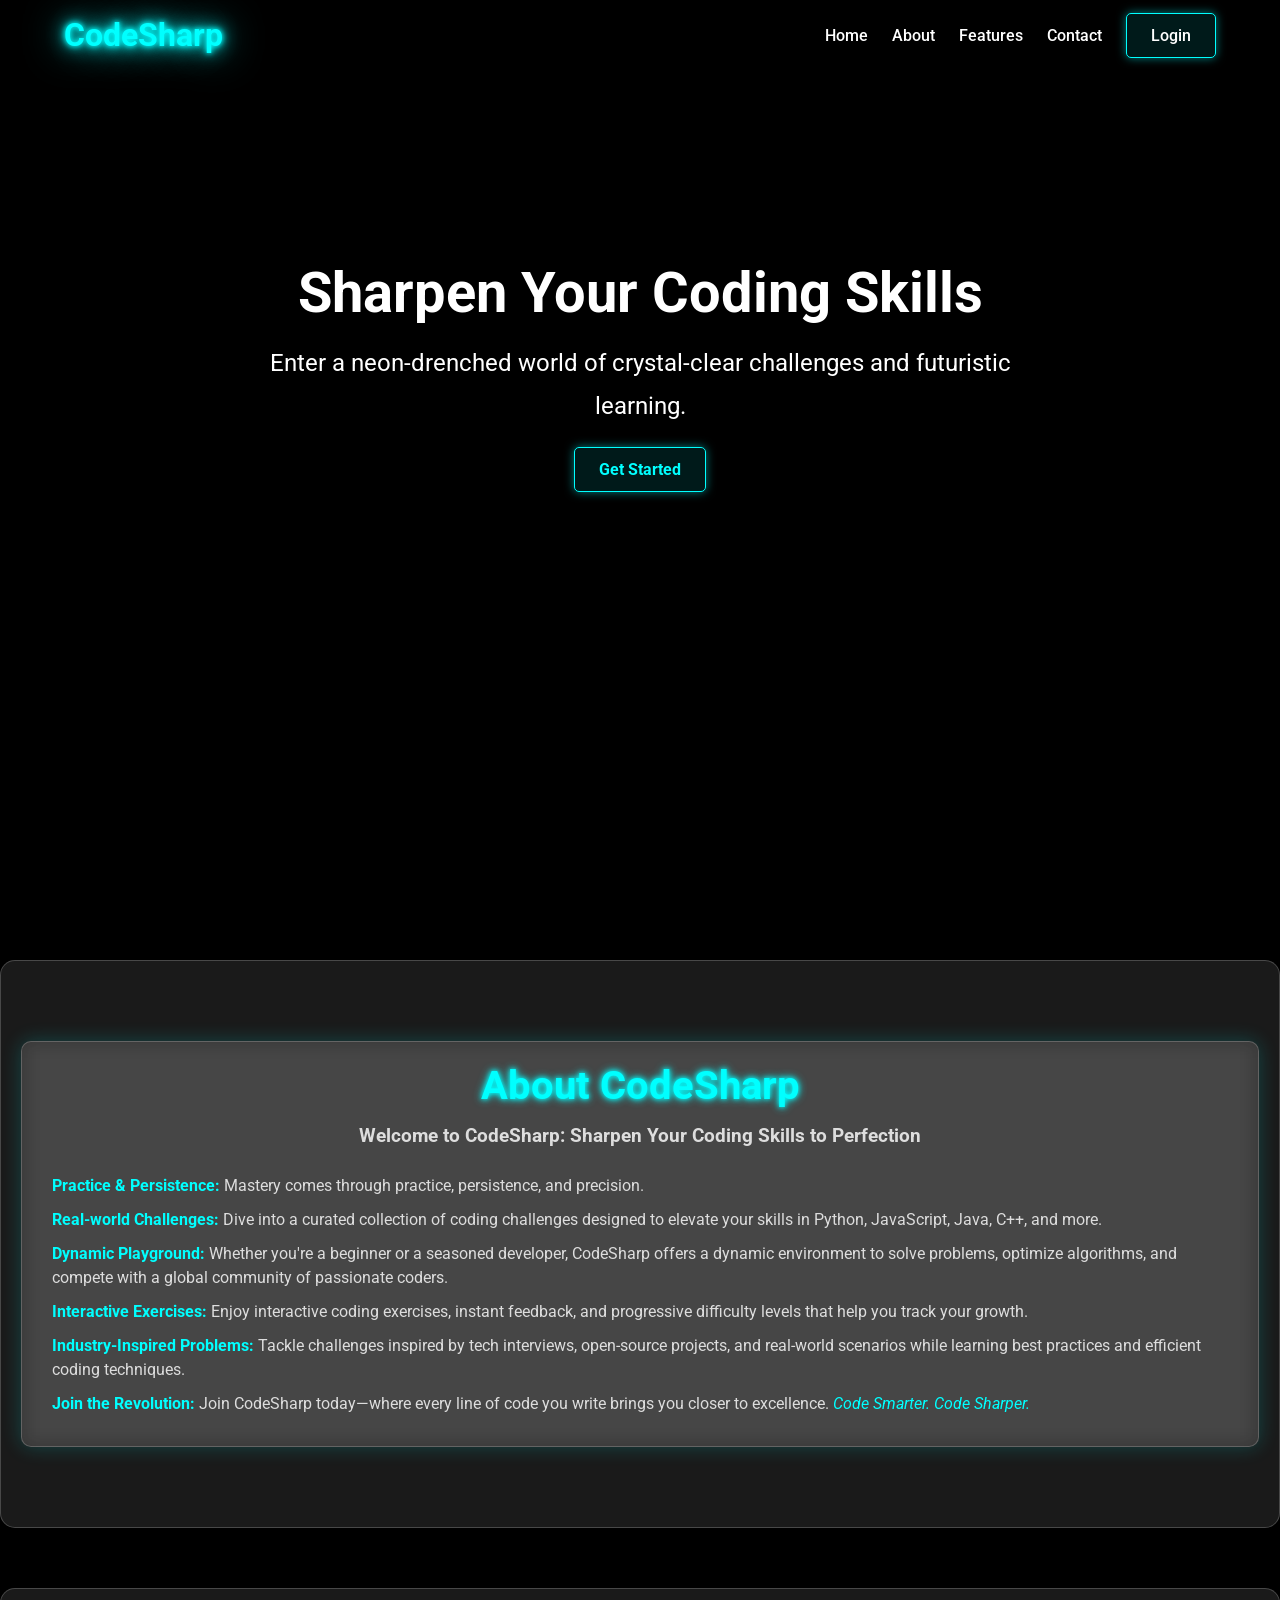
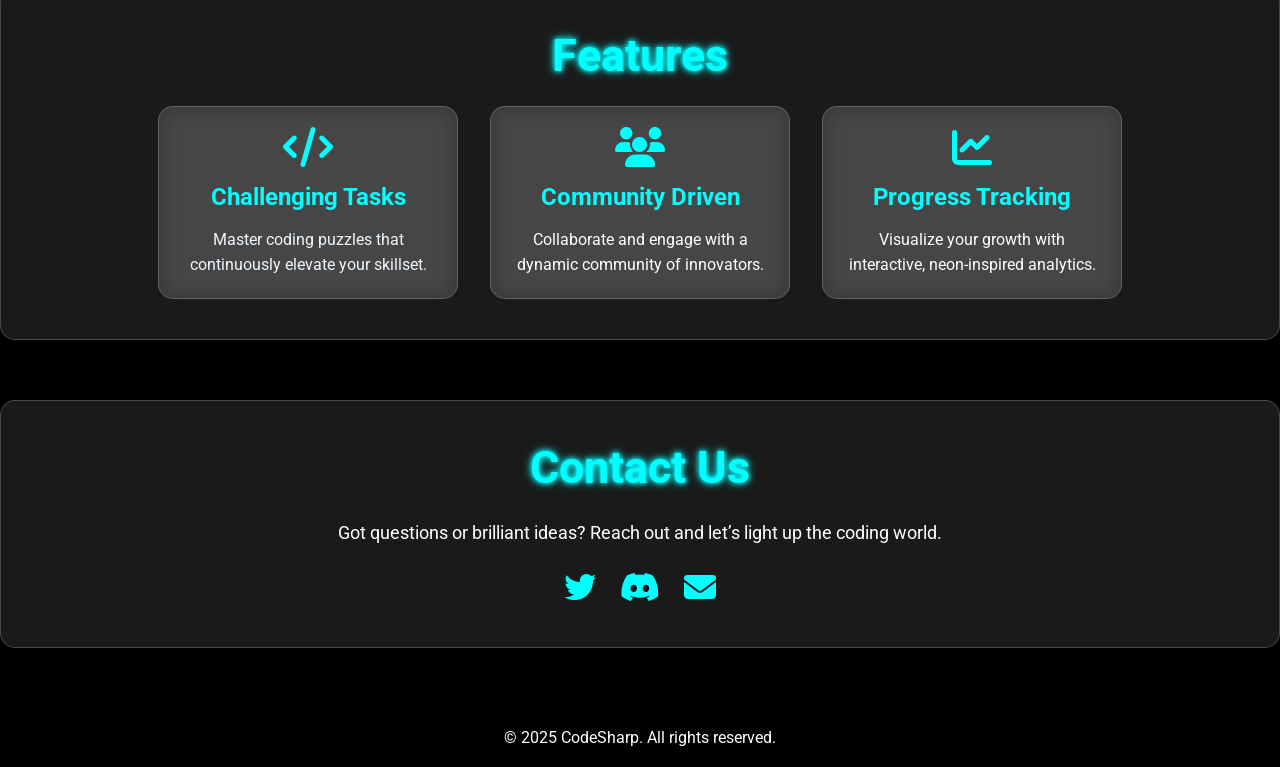
<file: index.html>
<!DOCTYPE html>
<html lang="en">
  <head>
    <meta charset="UTF-8" />
    <meta name="viewport" content="width=device-width, initial-scale=1.0" />
    <title>CodeSharp - Neon & Crystal Glass</title>
    <!-- Google Fonts for a modern look -->
    <link
      href="https://fonts.googleapis.com/css2?family=Roboto:wght@300;400;700&display=swap"
      rel="stylesheet"
    />
    <!-- Font Awesome for icons -->
    <link
      rel="stylesheet"
      href="https://cdnjs.cloudflare.com/ajax/libs/font-awesome/6.2.0/css/all.min.css"
    />
    <link rel="stylesheet" href="styles.css" />
  </head>
  <body>
    <header>
      <div class="container header-container">
        <div class="logo neon-text">CodeSharp</div>
        <nav>
          <ul class="nav-list">
            <li><a href="#hero">Home</a></li>
            <li><a href="#about">About</a></li>
            <li><a href="#features">Features</a></li>
            <li><a href="#contact">Contact</a></li>
            <li><a href="auth.html" class="btn btn-neon">Login</a></li>
          </ul>
          <div class="menu-toggle">
            <span></span>
            <span></span>
            <span></span>
          </div>
        </nav>
      </div>
    </header>

    <section id="hero" class="hero">
      <!-- The rotating background will be applied to this div -->
      <div id="hero-bg"></div>
      <div class="overlay"></div>
      <div class="container hero-container">
        <h1 class="animate-fadeIn">Sharpen Your Coding Skills</h1>
        <p class="animate-fadeIn delay-1">
          Enter a neon-drenched world of crystal-clear challenges and futuristic
          learning.
        </p>
        <a href="auth.html" class="btn btn-neon animate-fadeIn delay-2"
          >Get Started</a
        >
      </div>
    </section>

    <section id="about" class="about glass animate-slideIn">
      <div class="about-us">
        <h2>About CodeSharp</h2>
        <p>
          <strong
            >Welcome to CodeSharp: Sharpen Your Coding Skills to
            Perfection</strong
          >
        </p>
        <ul>
          <li>
            <strong>Practice & Persistence:</strong> Mastery comes through
            practice, persistence, and precision.
          </li>
          <li>
            <strong>Real-world Challenges:</strong> Dive into a curated
            collection of coding challenges designed to elevate your skills in
            Python, JavaScript, Java, C++, and more.
          </li>
          <li>
            <strong>Dynamic Playground:</strong> Whether you're a beginner or a
            seasoned developer, CodeSharp offers a dynamic environment to solve
            problems, optimize algorithms, and compete with a global community
            of passionate coders.
          </li>
          <li>
            <strong>Interactive Exercises:</strong> Enjoy interactive coding
            exercises, instant feedback, and progressive difficulty levels that
            help you track your growth.
          </li>
          <li>
            <strong>Industry-Inspired Problems:</strong> Tackle challenges
            inspired by tech interviews, open-source projects, and real-world
            scenarios while learning best practices and efficient coding
            techniques.
          </li>
          <li>
            <strong>Join the Revolution:</strong> Join CodeSharp today—where
            every line of code you write brings you closer to excellence.
            <em>Code Smarter. Code Sharper.</em>
          </li>
        </ul>
      </div>
    </section>

    <section id="features" class="features glass animate-slideIn">
      <div class="container">
        <h2>Features</h2>
        <div class="feature-list">
          <div class="feature-item">
            <i class="fas fa-code"></i>
            <a
              href="challenges.html"
              style="text-decoration: none; color: aliceblue"
              ><h3>Challenging Tasks</h3>
              <p>
                Master coding puzzles that continuously elevate your skillset.
              </p>
            </a>
          </div>
          <div class="feature-item">
            <i class="fas fa-users"></i>
            <h3>Community Driven</h3>
            <p>
              Collaborate and engage with a dynamic community of innovators.
            </p>
          </div>
          <div class="feature-item">
            <i class="fas fa-chart-line"></i>
            <h3>Progress Tracking</h3>
            <p>
              Visualize your growth with interactive, neon-inspired analytics.
            </p>
          </div>
        </div>
      </div>
    </section>

    <section id="contact" class="contact glass animate-slideIn">
      <div class="container">
        <h2>Contact Us</h2>
        <p>
          Got questions or brilliant ideas? Reach out and let’s light up the
          coding world.
        </p>
        <div class="contact-icons">
          <a href="#"><i class="fab fa-twitter"></i></a>
          <a href="#"><i class="fab fa-discord"></i></a>
          <a href="#"><i class="fas fa-envelope"></i></a>
        </div>
      </div>
    </section>

    <footer class="animate-fadeIn">
      <div class="container">
        <p>&copy; 2025 CodeSharp. All rights reserved.</p>
      </div>
    </footer>

    <script src="scripts.js"></script>
  </body>
</html>
</file>
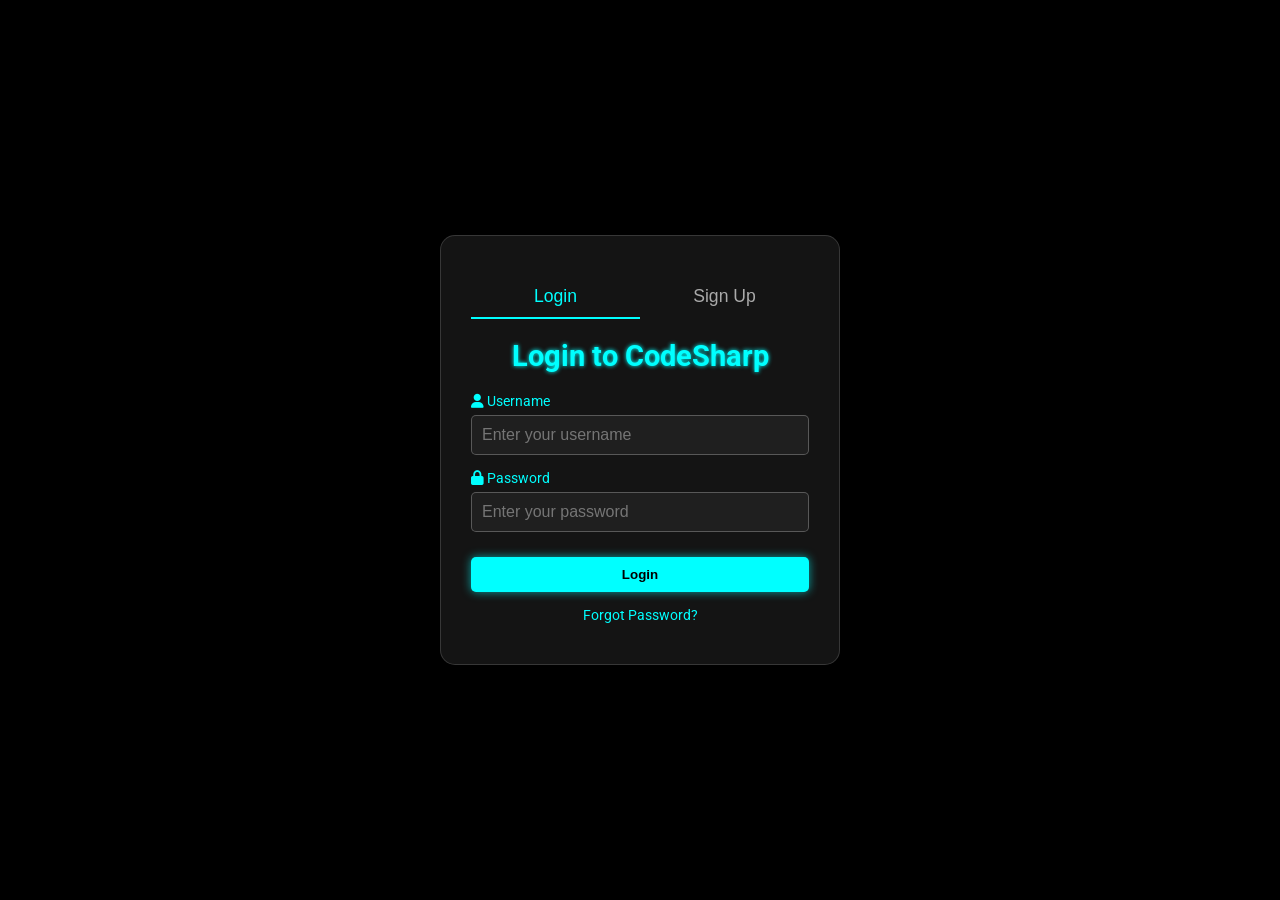
<file: auth.html>
<!DOCTYPE html>
<html lang="en">
<head>
  <meta charset="UTF-8" />
  <meta name="viewport" content="width=device-width, initial-scale=1.0" />
  <title>CodeSharp - Authentication</title>
  <!-- Google Fonts for a modern look -->
  <link href="https://fonts.googleapis.com/css2?family=Roboto:wght@300;400;700&display=swap" rel="stylesheet">
  <!-- Font Awesome for icons -->
  <link rel="stylesheet" href="https://cdnjs.cloudflare.com/ajax/libs/font-awesome/6.2.0/css/all.min.css" />
  <link rel="stylesheet" href="auth.css" />
</head>
<body>
  <!-- Background Image Slider -->
  <div id="auth-bg"></div>

  <div class="auth-container">
    <div class="auth-card glass">
      <div class="tab-buttons">
        <button id="loginTab" class="active">Login</button>
        <button id="signupTab">Sign Up</button>
      </div>
      <div class="form-container">
        <!-- Login Form -->
        <form id="loginForm" class="auth-form active">
          <h2 class="aqua-text">Login to CodeSharp</h2>
          <div class="input-group">
            <label for="loginUsername"><i class="fas fa-user"></i> Username</label>
            <input type="text" id="loginUsername" name="username" placeholder="Enter your username" required />
          </div>
          <div class="input-group">
            <label for="loginPassword"><i class="fas fa-lock"></i> Password</label>
            <input type="password" id="loginPassword" name="password" placeholder="Enter your password" required />
          </div>
          <button type="submit" class="btn btn-aqua">Login</button>
          <div class="additional-links">
            <a href="#">Forgot Password?</a>
          </div>
        </form>
        <!-- Sign Up Form -->
        <form id="signupForm" class="auth-form">
          <h2 class="aqua-text">Sign Up for CodeSharp</h2>
          <div class="input-group">
            <label for="signupUsername"><i class="fas fa-user"></i> Username</label>
            <input type="text" id="signupUsername" name="username" placeholder="Choose a username" required />
          </div>
          <div class="input-group">
            <label for="signupEmail"><i class="fas fa-envelope"></i> Email</label>
            <input type="email" id="signupEmail" name="email" placeholder="Enter your email" required />
          </div>
          <div class="input-group">
            <label for="signupPassword"><i class="fas fa-lock"></i> Password</label>
            <input type="password" id="signupPassword" name="password" placeholder="Create a password" required />
          </div>
          <button type="submit" class="btn btn-aqua">Sign Up</button>
        </form>
      </div>
    </div>
  </div>
  <script src="auth.js"></script>
</body>
</html>
</file>
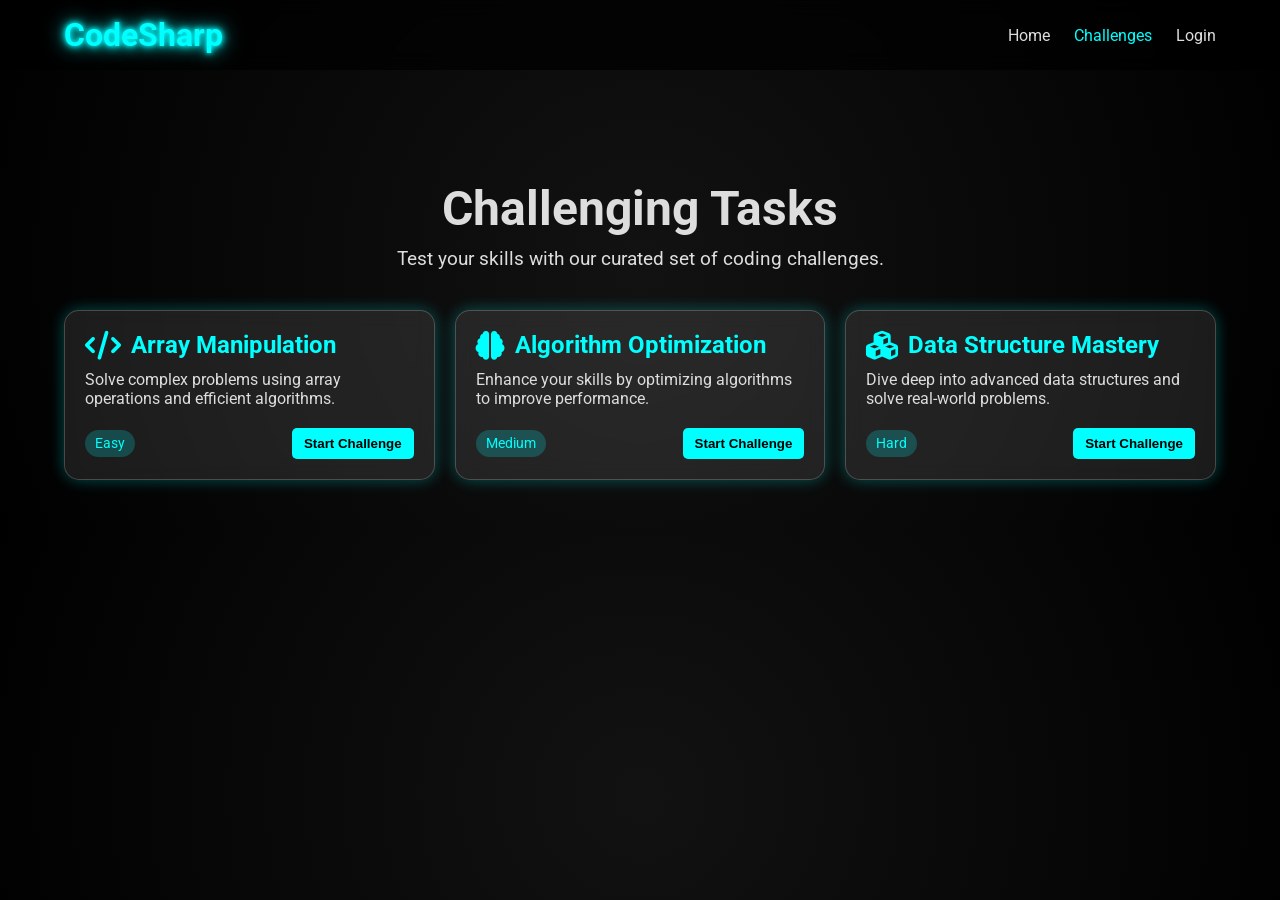
<file: challenges.html>
<!DOCTYPE html>
<html lang="en">
<head>
  <meta charset="UTF-8" />
  <meta name="viewport" content="width=device-width, initial-scale=1.0" />
  <title>CodeSharp - Challenging Tasks</title>
  <!-- Google Fonts for a modern look -->
  <link href="https://fonts.googleapis.com/css2?family=Roboto:wght@300;400;700&display=swap" rel="stylesheet">
  <!-- Font Awesome for icons -->
  <link rel="stylesheet" href="https://cdnjs.cloudflare.com/ajax/libs/font-awesome/6.2.0/css/all.min.css" />
  <link rel="stylesheet" href="challenges.css" />
</head>
<body>
  <!-- Header -->
  <header>
    <div class="container header-container">
      <div class="logo neon-text">CodeSharp</div>
      <nav>
        <ul class="nav-list">
          <li><a href="index.html">Home</a></li>
          <li><a href="challenges.html" class="active">Challenges</a></li>
          <li><a href="auth.html">Login</a></li>
        </ul>
        <div class="menu-toggle">
          <span></span>
          <span></span>
          <span></span>
        </div>
      </nav>
    </div>
  </header>

  <!-- Challenges Section -->
  <section id="challenges" class="challenges-section">
    <div class="container">
      <h1 class="section-title aqua-text">Challenging Tasks</h1>
      <p class="section-subtitle">Test your skills with our curated set of coding challenges.</p>
      <div class="challenges-grid">
        <!-- Challenge Card 1 -->
        <div class="challenge-card glass">
          <div class="card-header">
            <i class="fas fa-code"></i>
            <h3>Array Manipulation</h3>
          </div>
          <p class="challenge-description">
            Solve complex problems using array operations and efficient algorithms.
          </p>
          <div class="card-footer">
            <span class="difficulty">Easy</span>
            <button class="btn">Start Challenge</button>
          </div>
        </div>
        <!-- Challenge Card 2 -->
        <div class="challenge-card glass">
          <div class="card-header">
            <i class="fas fa-brain"></i>
            <h3>Algorithm Optimization</h3>
          </div>
          <p class="challenge-description">
            Enhance your skills by optimizing algorithms to improve performance.
          </p>
          <div class="card-footer">
            <span class="difficulty">Medium</span>
            <button class="btn">Start Challenge</button>
          </div>
        </div>
        <!-- Challenge Card 3 -->
        <div class="challenge-card glass">
          <div class="card-header">
            <i class="fas fa-cubes"></i>
            <h3>Data Structure Mastery</h3>
          </div>
          <p class="challenge-description">
            Dive deep into advanced data structures and solve real-world problems.
          </p>
          <div class="card-footer">
            <span class="difficulty">Hard</span>
            <button class="btn">Start Challenge</button>
          </div>
        </div>
        <!-- Additional challenge cards can be added here -->
      </div>
    </div>
  </section>

  <script src="challenges.js"></script>
</body>
</html>
</file>
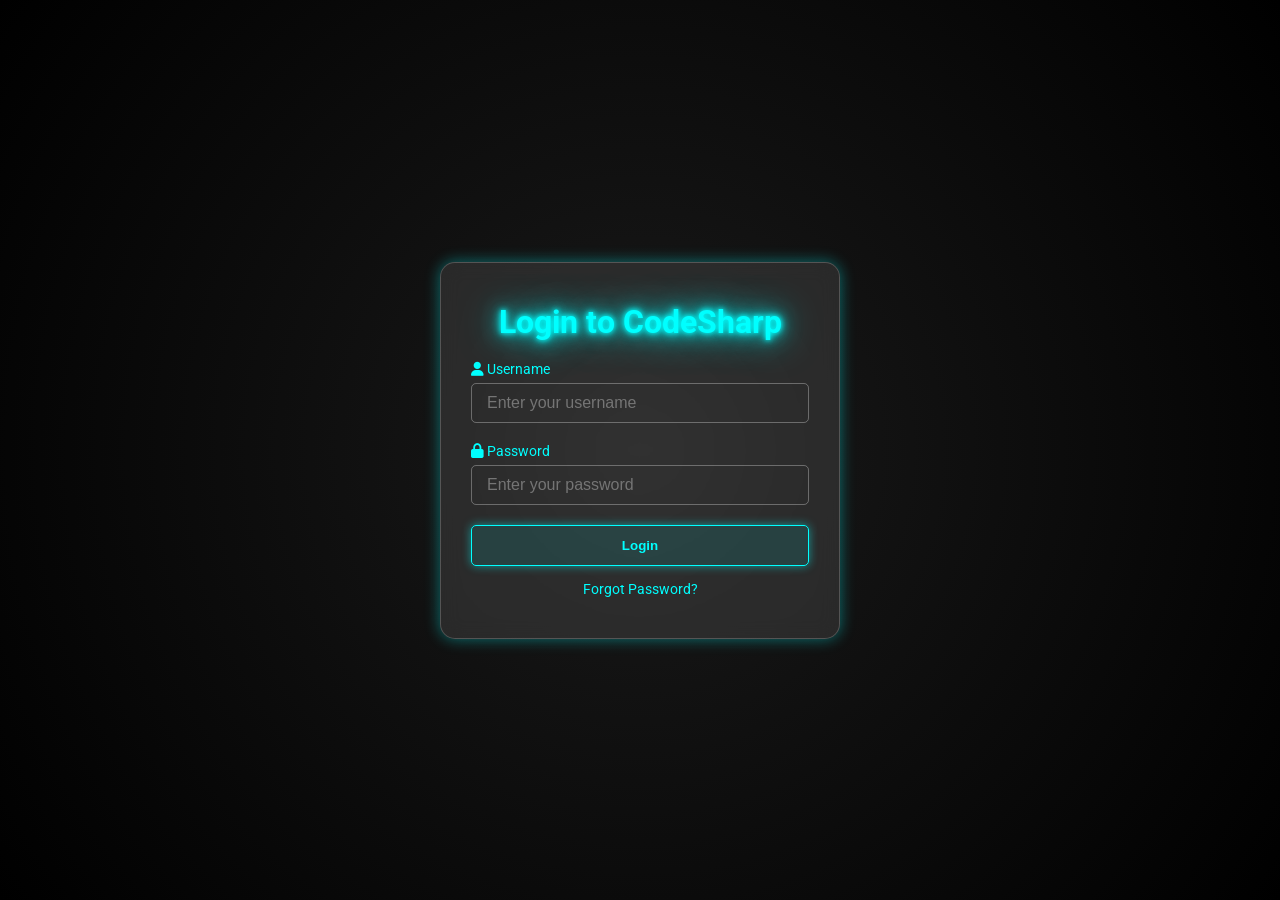
<file: login.html>
<!DOCTYPE html>
<html lang="en">
<head>
  <meta charset="UTF-8" />
  <meta name="viewport" content="width=device-width, initial-scale=1.0" />
  <title>CodeSharp - Login</title>
  <!-- Google Fonts for a modern look -->
  <link href="https://fonts.googleapis.com/css2?family=Roboto:wght@300;400;700&display=swap" rel="stylesheet">
  <!-- Font Awesome for icons -->
  <link rel="stylesheet" href="https://cdnjs.cloudflare.com/ajax/libs/font-awesome/6.2.0/css/all.min.css" />
  <link rel="stylesheet" href="login.css" />
</head>
<body>
  <div class="login-container">
    <div class="login-card glass">
      <h2 class="neon-text">Login to CodeSharp</h2>
      <form id="loginForm">
        <div class="input-group">
          <label for="username"><i class="fas fa-user"></i> Username</label>
          <input type="text" id="username" name="username" placeholder="Enter your username" required />
        </div>
        <div class="input-group">
          <label for="password"><i class="fas fa-lock"></i> Password</label>
          <input type="password" id="password" name="password" placeholder="Enter your password" required />
        </div>
        <button type="submit" class="btn btn-neon">Login</button>
        <div class="additional-links">
          <a href="#">Forgot Password?</a>
        </div>
      </form>
    </div>
  </div>
  <script src="login.js"></script>
</body>
</html>
</file>
<file: styles.css>
/* Reset & Global Styles */
* {
    margin: 0;
    padding: 0;
    box-sizing: border-box;
  }
  
  body {
    font-family: 'Roboto', sans-serif;
    background: #000;
    color: #fff;
    overflow-x: hidden;
  }
  
  /* Container */
  .container {
    width: 90%;
    max-width: 1200px;
    margin: auto;
  }
  /* #about{
    width: 100%;
    height:100%;
    margin: auto;
  }
  #features{
      width: 100%;
    margin: auto;
  }
  #contact{
      width: 100%;
    margin: auto;
  } */
  .about-us {
    background: rgba(255, 255, 255, 0.1);
    border: 1px solid rgba(255, 255, 255, 0.2);
    backdrop-filter: blur(10px);
    padding: 20px 30px;
    border-radius: 10px;
    margin: 40px auto;
    max-width: 102%;
    height: 110%;
    color: #ddd;
    font-size: medium;
    box-shadow: 0 0 20px rgba(0, 255, 255, 0.2);
  }
  
  .about-us h2 {
    text-align: center;
    color: #00ffff;
    margin: auto;
    margin-bottom: 10px;
    font-size: 2.5rem;
  }
  
  .about-us p {
    text-align: center;
    margin-bottom: 20px;
    font-size: 1.2rem;
  }
  
  .about-us ul {
    list-style: none;
    padding-left: 0;
  }
  
  .about-us ul li {
    margin-bottom: 10px;
    line-height: 1.5;
    font-size: 1rem;
  }
  
  .about-us ul li strong {
    color: #00ffff;
  }
  
  .about-us ul li em {
    font-style: italic;
    color: #00ffff;
  }
  
  
  /* Header */
  header {
    position: fixed;
    top: 0;
    width: 100%;
    background: rgba(0, 0, 0, 0.5);
    backdrop-filter: blur(10px);
    z-index: 1000;
    padding: 1rem 0;
  }
  
  .header-container {
    display: flex;
    align-items: center;
    justify-content: space-between;
  }
  
  .logo {
    font-size: 2rem;
    font-weight: 700;
  }
  
  /* Neon text effect */
  .neon-text {
    color: #0ff;
    text-shadow: 0 0 5px #0ff, 0 0 10px #0ff, 0 0 20px #0ff, 0 0 40px #0ff;
  }
  
  nav .nav-list {
    list-style: none;
    display: flex;
    align-items: center;
  }
  
  nav .nav-list li {
    margin-left: 1.5rem;
  }
  
  nav .nav-list li a {
    color: #fff;
    text-decoration: none;
    font-weight: 500;
    transition: color 0.3s;
  }
  
  nav .nav-list li a:hover {
    color: #0ff;
  }
  
  /* Mobile Menu Toggle */
  .menu-toggle {
    display: none;
    flex-direction: column;
    cursor: pointer;
  }
  
  .menu-toggle span {
    width: 25px;
    height: 3px;
    background: #fff;
    margin: 4px 0;
  }
  
  /* Buttons */
  .btn {
    padding: 0.75rem 1.5rem;
    border-radius: 5px;
    text-decoration: none;
    font-weight: 700;
    border: 1px solid transparent;
  }
  
  .btn-neon {
    background: rgba(0, 255, 255, 0.1);
    color: #0ff;
    border: 1px solid #0ff;
    transition: all 0.3s ease;
    box-shadow: 0 0 10px rgba(0, 255, 255, 0.5);
  }
  
  .btn-neon:hover {
    background: rgba(0, 255, 255, 0.2);
    box-shadow: 0 0 20px rgba(0, 255, 255, 0.8);
  }
  
  /* Hero Section */
  .hero {
    position: relative;
    height: 100vh;
    overflow: hidden;
  }
  
  /* Rotating Background for Hero */
  #hero-bg {
    position: absolute;
    top: 0;
    left: 0;
    width: 100%;
    height: 100%;
    background-size: cover;
    background-position: center;
    transition: opacity 1.5s ease-in-out;
    z-index: 0;
  }
  
  /* Dark overlay to improve text contrast */
  .hero .overlay {
    position: absolute;
    top: 0;
    left: 0;
    width: 100%;
    height: 100%;
    background: rgba(0,0,0,0.6);
    z-index: 1;
  }
  
  .hero-container {
    position: relative;
    z-index: 2;
    text-align: center;
    padding-top: 20vh;
  }
  
  /* Hero text animations */
  .hero h1 {
    font-size: 3.5rem;
    margin-bottom: 1rem;
  }
  
  .hero p {
    font-size: 1.5rem;
    margin-bottom: 2rem;
  }
  
  /* Glassmorphism Card */
  .glass {
    background: rgba(255, 255, 255, 0.1);
    border: 1px solid rgba(255, 255, 255, 0.2);
    backdrop-filter: blur(10px);
    border-radius: 15px;
    padding: 40px 20px;
    margin: 60px 0;
  }
  
  /* Sections */
  section {
    padding: 80px 0;
  }
  
  section h2 {
    text-align: center;
    font-size: 2.8rem;
    margin-bottom: 1.5rem;
    color: #0ff;
    text-shadow: 0 0 5px #0ff, 0 0 10px #0ff;
  }
  
  section p {
    text-align: center;
    max-width: 800px;
    margin: auto;
    font-size: 1.1rem;
    line-height: 1.8;
  }
  
  /* Features Section */
  .features .feature-list {
    display: flex;
    flex-wrap: wrap;
    justify-content: center;
    gap: 2rem;
  }
  
  .feature-item {
    flex: 1;
    min-width: 250px;
    max-width: 300px;
    background: rgba(255, 255, 255, 0.1);
    border: 1px solid rgba(255, 255, 255, 0.2);
    backdrop-filter: blur(10px);
    border-radius: 15px;
    padding: 20px;
    text-align: center;
    transition: transform 0.3s ease, box-shadow 0.3s ease;
  }
  
  .feature-item i {
    font-size: 2.5rem;
    margin-bottom: 1rem;
    color: #0ff;
  }
  
  .feature-item h3 {
    margin-bottom: 1rem;
    color: #0ff;
    font-size: 1.5rem;
  }
  
  .feature-item p {
    font-size: 1rem;
    line-height: 1.6;
  }
  
  .feature-item:hover {
    transform: translateY(-10px);
    box-shadow: 0 0 15px rgba(0, 255, 255, 0.6);
  }
  
  /* Contact Section */
  .contact .contact-icons {
    margin-top: 20px;
    text-align: center;
  }
  
  .contact .contact-icons a {
    margin: 0 10px;
    font-size: 2rem;
    color: #0ff;
    transition: transform 0.3s ease;
  }
  
  .contact .contact-icons a:hover {
    transform: scale(1.2);
  }
  
  /* Footer */
  footer {
    background: rgba(0, 0, 0, 0.8);
    padding: 20px 0;
    text-align: center;
    font-size: 1rem;
  }
  
  /* Animations */
  @keyframes fadeIn {
    from { opacity: 0; transform: translateY(20px); }
    to { opacity: 1; transform: translateY(0); }
  }
  
  .animate-fadeIn {
    animation: fadeIn 1s ease-out;
  }
  
  .animate-fadeIn.delay-1 {
    animation-delay: 0.5s;
  }
  
  .animate-fadeIn.delay-2 {
    animation-delay: 1s;
  }
  
  @keyframes slideIn {
    from { opacity: 0; transform: translateX(50px); }
    to { opacity: 1; transform: translateX(0); }
  }
  
  .animate-slideIn {
    animation: slideIn 1s ease-out;
  }
  
  /* Responsive */
  @media (max-width: 768px) {
    .nav-list {
      flex-direction: column;
      position: absolute;
      top: 70px;
      right: 0;
      background: rgba(0, 0, 0, 0.8);
      width: 200px;
      display: none;
      padding: 1rem 0;
    }
    
    .nav-list.active {
      display: flex;
    }
    
    .nav-list li {
      margin: 1rem 0;
    }
    
    .menu-toggle {
      display: flex;
    }
    
    .hero h1 {
      font-size: 2.5rem;
    }
    
    .hero p {
      font-size: 1.2rem;
    }
  }
</file>
<file: auth.css>
/* Reset & Global Styles */
* {
    margin: 0;
    padding: 0;
    box-sizing: border-box;
  }
  
  body {
    font-family: 'Roboto', sans-serif;
    background: #000;
    color: #ddd;
    overflow: hidden;
  }
  
  /* Background Image Slider */
  #auth-bg {
    position: fixed;
    top: 0;
    left: 0;
    width: 100%;
    height: 100%;
    background-size: cover;
    background-position: center;
    transition: opacity 1.5s ease-in-out;
    z-index: -1;
    opacity: 1;
  }
  
  /* Container for Authentication Card */
  .auth-container {
    width: 100%;
    display: flex;
    justify-content: center;
    align-items: center;
    height: 100vh;
    padding: 20px;
  }
  
  /* Auth Card */
  .auth-card {
    background: rgba(255, 255, 255, 0.08);
    border: 1px solid rgba(255, 255, 255, 0.15);
    backdrop-filter: blur(10px);
    border-radius: 15px;
    padding: 40px 30px;
    width: 100%;
    max-width: 400px;
    box-shadow: 0 0 20px rgba(0, 0, 0, 0.5);
    animation: fadeIn 1s ease-out;
  }
  
  /* Tab Buttons */
  .tab-buttons {
    display: flex;
    justify-content: center;
    margin-bottom: 20px;
  }
  
  .tab-buttons button {
    flex: 1;
    padding: 10px;
    background: transparent;
    border: none;
    outline: none;
    font-size: 1.1rem;
    cursor: pointer;
    color: #aaa;
    border-bottom: 2px solid transparent;
    transition: color 0.3s ease, border-bottom 0.3s ease;
  }
  
  .tab-buttons button.active {
    color: #00ffff;
    border-bottom: 2px solid #00ffff;
  }
  
  /* Form Container & Forms */
  .form-container {
    width: 100%;
  }
  
  .auth-form {
    display: none;
    flex-direction: column;
  }
  
  .auth-form.active {
    display: flex;
  }
  
  /* Form Elements */
  .auth-form h2 {
    text-align: center;
    margin-bottom: 20px;
    font-size: 1.8rem;
  }
  
  .aqua-text {
    color: #00ffff;
    text-shadow: 0 0 4px #00ffff;
  }
  
  .input-group {
    margin-bottom: 15px;
  }
  
  .input-group label {
    display: block;
    margin-bottom: 5px;
    font-size: 0.9rem;
    color: #00ffff;
  }
  
  .input-group input {
    width: 100%;
    padding: 10px;
    border: 1px solid rgba(255, 255, 255, 0.25);
    border-radius: 5px;
    background: rgba(255, 255, 255, 0.05);
    color: #ddd;
    font-size: 1rem;
    outline: none;
    transition: border 0.3s ease;
  }
  
  .input-group input:focus {
    border: 1px solid #00ffff;
  }
  
  /* Button Styles */
  .btn {
    padding: 10px;
    border-radius: 5px;
    text-decoration: none;
    font-weight: 700;
    border: none;
    cursor: pointer;
    transition: background 0.3s ease;
    width: 100%;
    margin-top: 10px;
  }
  
  .btn-aqua {
    background: #00ffff;
    color: #000;
    box-shadow: 0 0 10px rgba(0, 255, 255, 0.6);
  }
  
  .btn-aqua:hover {
    background: #00e6e6;
    box-shadow: 0 0 15px rgba(0, 255, 255, 0.8);
  }
  
  /* Additional Links */
  .additional-links {
    margin-top: 15px;
    font-size: 0.9rem;
    text-align: center;
  }
  
  .additional-links a {
    color: #00ffff;
    text-decoration: none;
    transition: color 0.3s ease;
  }
  
  .additional-links a:hover {
    color: #fff;
  }
  
  /* Animations */
  @keyframes fadeIn {
    from { opacity: 0; transform: translateY(-20px); }
    to { opacity: 1; transform: translateY(0); }
  }
</file>
<file: challenges.css>
/* Reset & Global Styles */
* {
    margin: 0;
    padding: 0;
    box-sizing: border-box;
  }
  
  body {
    font-family: 'Roboto', sans-serif;
    background: radial-gradient(circle, #121212, #000);
    color: #ddd;
    overflow-x: hidden;
  }
  
  /* Container */
  .container {
    width: 90%;
    max-width: 1200px;
    margin: auto;
  }
  
  /* Header Styles */
  header {
    position: fixed;
    top: 0;
    width: 100%;
    background: rgba(0,0,0,0.7);
    backdrop-filter: blur(10px);
    padding: 1rem 0;
    z-index: 1000;
  }
  
  .header-container {
    display: flex;
    justify-content: space-between;
    align-items: center;
  }
  
  .logo {
    font-size: 2rem;
    font-weight: 700;
  }
  
  /* Neon Aqua Text */
  .neon-text {
    color: #00ffff;
    text-shadow: 0 0 5px #00ffff, 0 0 10px #00ffff, 0 0 20px #00ffff;
  }
  
  /* Navigation */
  .nav-list {
    list-style: none;
    display: flex;
    align-items: center;
  }
  
  .nav-list li {
    margin-left: 1.5rem;
  }
  
  .nav-list li a {
    text-decoration: none;
    color: #ddd;
    transition: color 0.3s;
  }
  
  .nav-list li a:hover,
  .nav-list li a.active {
    color: #00ffff;
  }
  
  /* Mobile Menu Toggle */
  .menu-toggle {
    display: none;
    flex-direction: column;
    cursor: pointer;
  }
  
  .menu-toggle span {
    width: 25px;
    height: 3px;
    background: #ddd;
    margin: 4px 0;
  }
  
  /* Challenges Section */
  .challenges-section {
    padding: 100px 0 50px;
    margin-top: 80px;
  }
  
  .section-title {
    text-align: center;
    font-size: 3rem;
    margin-bottom: 10px;
  }
  
  .section-subtitle {
    text-align: center;
    font-size: 1.2rem;
    margin-bottom: 40px;
  }
  
  /* Challenges Grid */
  .challenges-grid {
    display: grid;
    grid-template-columns: repeat(auto-fit, minmax(280px, 1fr));
    gap: 20px;
  }
  
  /* Challenge Card */
  .challenge-card {
    background: rgba(255, 255, 255, 0.1);
    border: 1px solid rgba(255, 255, 255, 0.2);
    backdrop-filter: blur(10px);
    border-radius: 15px;
    padding: 20px;
    box-shadow: 0 0 15px rgba(0, 255, 255, 0.3);
    transition: transform 0.3s ease, box-shadow 0.3s ease;
    animation: fadeInUp 0.8s ease;
  }
  
  .challenge-card:hover {
    transform: translateY(-10px);
    box-shadow: 0 0 20px rgba(0, 255, 255, 0.5);
  }
  
  /* Card Header */
  .card-header {
    display: flex;
    align-items: center;
    margin-bottom: 10px;
  }
  
  .card-header i {
    font-size: 1.8rem;
    margin-right: 10px;
    color: #00ffff;
  }
  
  .card-header h3 {
    font-size: 1.5rem;
    color: #00ffff;
  }
  
  /* Challenge Description */
  .challenge-description {
    font-size: 1rem;
    margin-bottom: 20px;
  }
  
  /* Card Footer */
  .card-footer {
    display: flex;
    justify-content: space-between;
    align-items: center;
  }
  
  .difficulty {
    background: rgba(0, 255, 255, 0.2);
    color: #00ffff;
    padding: 5px 10px;
    border-radius: 20px;
    font-size: 0.9rem;
  }
  
  /* Button Styles */
  .btn {
    padding: 8px 12px;
    border: none;
    border-radius: 5px;
    background: #00ffff;
    color: #000;
    font-weight: 700;
    cursor: pointer;
    transition: background 0.3s ease, box-shadow 0.3s ease;
  }
  
  .btn:hover {
    background: #00e6e6;
    box-shadow: 0 0 10px rgba(0, 255, 255, 0.6);
  }
  
  /* Animations */
  @keyframes fadeInUp {
    from { opacity: 0; transform: translateY(20px); }
    to { opacity: 1; transform: translateY(0); }
  }
  
  /* Responsive */
  @media (max-width: 768px) {
    .nav-list {
      display: none;
    }
    .menu-toggle {
      display: flex;
    }
  }
</file>
<file: login.css>
/* Reset & Global Styles */
* {
    margin: 0;
    padding: 0;
    box-sizing: border-box;
  }
  
  body {
    font-family: 'Roboto', sans-serif;
    background: radial-gradient(circle, #1a1a1a, #000);
    display: flex;
    justify-content: center;
    align-items: center;
    height: 100vh;
    overflow: hidden;
    color: #fff;
  }
  
  /* Login Container & Card */
  .login-container {
    width: 100%;
    display: flex;
    justify-content: center;
    align-items: center;
    padding: 20px;
  }
  
  .login-card {
    background: rgba(255, 255, 255, 0.1);
    border: 1px solid rgba(255, 255, 255, 0.2);
    backdrop-filter: blur(10px);
    border-radius: 15px;
    padding: 40px 30px;
    width: 100%;
    max-width: 400px;
    text-align: center;
    box-shadow: 0 0 15px rgba(0, 255, 255, 0.4);
    animation: fadeIn 1s ease-out;
  }
  
  .login-card h2 {
    margin-bottom: 20px;
    font-size: 2rem;
  }
  
  /* Form Elements */
  .input-group {
    margin-bottom: 20px;
    text-align: left;
  }
  
  .input-group label {
    display: block;
    margin-bottom: 5px;
    font-size: 0.9rem;
    color: #0ff;
  }
  
  .input-group input {
    width: 100%;
    padding: 10px 15px;
    border: 1px solid rgba(255, 255, 255, 0.3);
    border-radius: 5px;
    background: transparent;
    color: #fff;
    outline: none;
    font-size: 1rem;
    transition: border 0.3s ease;
  }
  
  .input-group input:focus {
    border: 1px solid #0ff;
  }
  
  /* Buttons */
  .btn {
    padding: 0.75rem 1.5rem;
    border-radius: 5px;
    text-decoration: none;
    font-weight: 700;
    border: 1px solid transparent;
    cursor: pointer;
  }
  
  .btn-neon {
    background: rgba(0, 255, 255, 0.1);
    color: #0ff;
    border: 1px solid #0ff;
    transition: all 0.3s ease;
    box-shadow: 0 0 10px rgba(0, 255, 255, 0.5);
    width: 100%;
  }
  
  .btn-neon:hover {
    background: rgba(0, 255, 255, 0.2);
    box-shadow: 0 0 20px rgba(0, 255, 255, 0.8);
  }
  
  /* Additional Links */
  .additional-links {
    margin-top: 15px;
    font-size: 0.9rem;
  }
  
  .additional-links a {
    color: #0ff;
    text-decoration: none;
    transition: color 0.3s ease;
  }
  
  .additional-links a:hover {
    color: #fff;
  }
  
  /* Neon Text */
  .neon-text {
    color: #0ff;
    text-shadow: 0 0 5px #0ff, 0 0 10px #0ff, 0 0 20px #0ff, 0 0 40px #0ff;
  }
  
  /* Animations */
  @keyframes fadeIn {
    from { opacity: 0; transform: translateY(-20px); }
    to { opacity: 1; transform: translateY(0); }
  }
</file>
